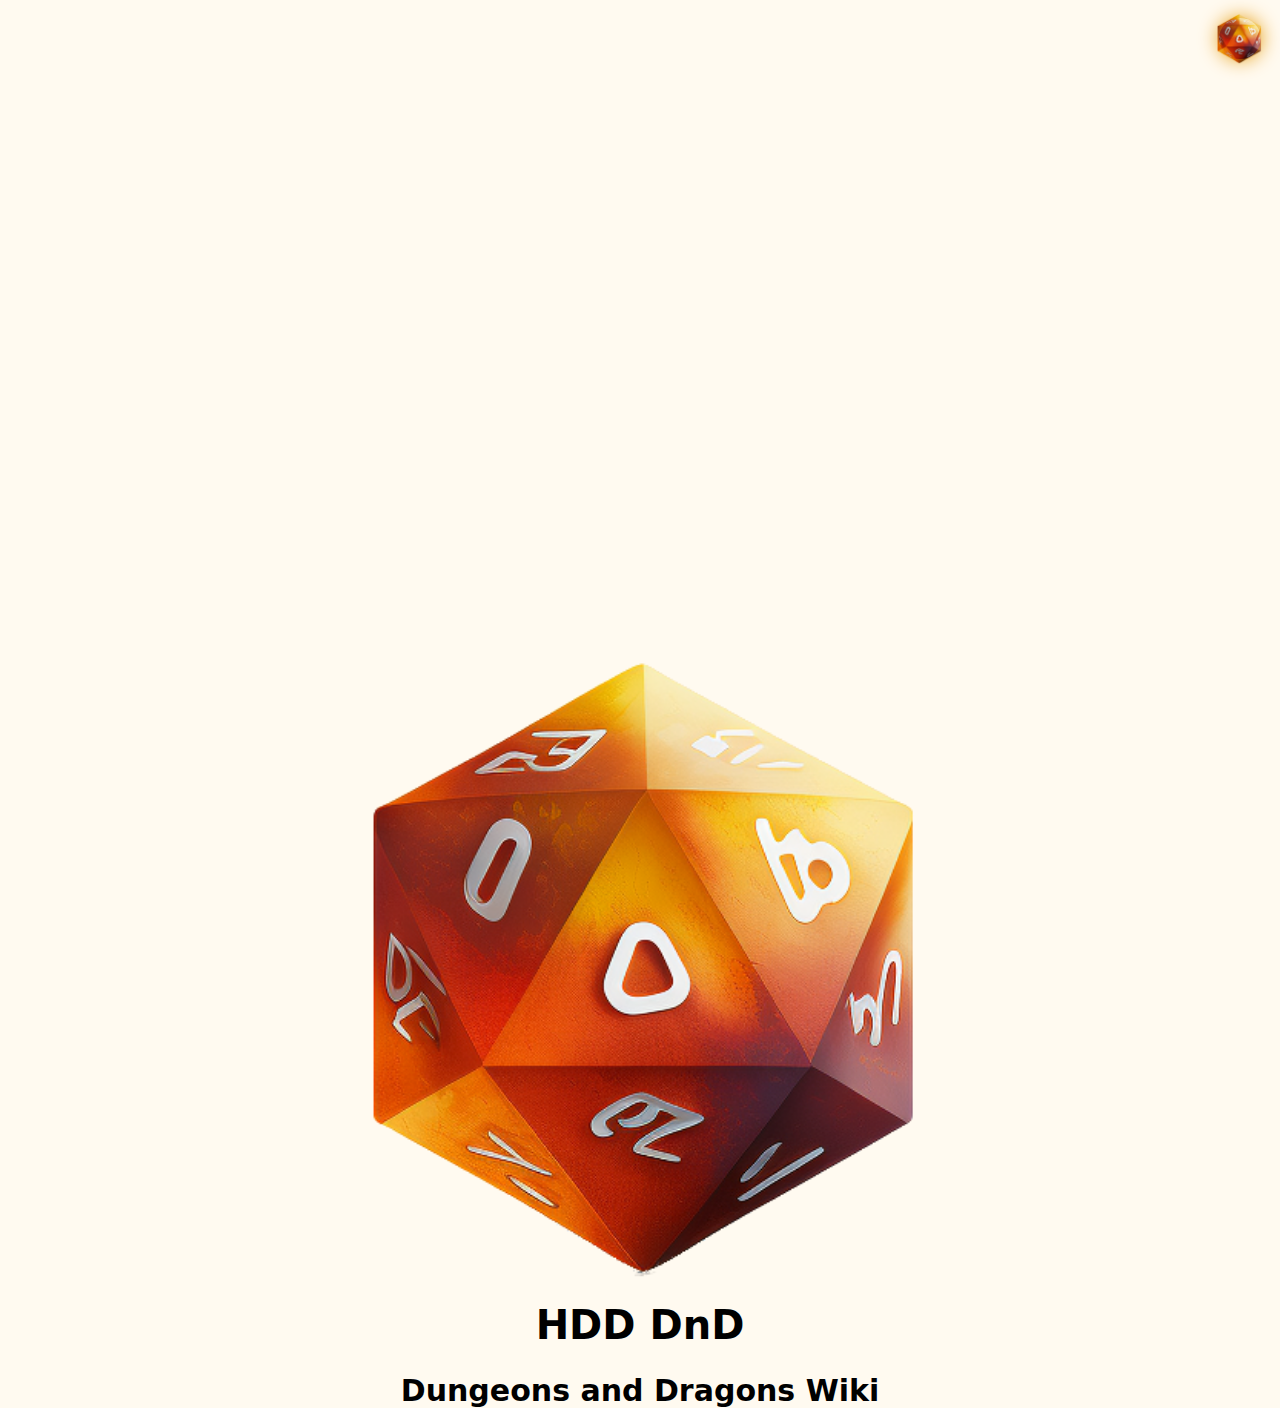
<file: index.html>
<!DOCTYPE html>
<html style="height: 100%;background-color: floralwhite;">
<head>
	<script src="include/script.js"></script> 
<script src="resources/magicItems.js"></script> 
<script src="resources/locations.js"></script> 
<script src="resources/npc.js"></script> 

<link rel="stylesheet" href="include/css.css">

<meta name="viewport" content="width=device-width, initial-scale=1">

</head>
<body>
	<div>
    		<button onclick="showNavbar()" class="navButton">
			<div style="
    width: 68%;
    height: 64%;
    position: absolute;
    left: 17%;
    border-radius: 30px;
    top: 13%;
    box-shadow: #e49700 0px 0px 20px;
"></div>
	    		<img src="include/logo.png" alt="logo" style="
    width: 50px;
    /* box-shadow: red 0px 0px 20px; */
    /* border-radius: 35px; */
">
		</button>
    	</div>  

      
<div class="sidenav" style="display:none" id="navbar">
  <div>
    <button class="dropdown-btn">Locations<i class="fa fa-caret-down"></i></button>
    <div id="locations"class="dropdown-container ">
      <script>
        for(let i = 0; i<locations.length;i++){
          var a = document.createElement("a");
          a.innerHTML = locations[i].Name;
          a.onclick = function () {open(locations[i]);};
          document.getElementById("locations").appendChild(a);
        }
      </script>
    </div>
  </div>

    <div>
      <button class="dropdown-btn">Magic items<i class="fa fa-caret-down"></i></button>
      <div id="magicItems"class="dropdown-container ">
        <script>
          for(let i = 0; i<magic_items.length;i++){
            var a = document.createElement("a");
            a.innerHTML = magic_items[i].Name;
            a.onclick = function () {open(magic_items[i]);};
            document.getElementById("magicItems").appendChild(a);
          }
        </script>
      </div>
    </div>

    <div>
      <button class="dropdown-btn">NPC<i class="fa fa-caret-down"></i></button>
      <div id="npcs"class="dropdown-container ">
        <script>
          for(let i = 0; i<npcs.length;i++){
            var a = document.createElement("a");
            a.innerHTML = npcs[i].Name;
            a.onclick = function () {open(npcs[i]);};
            document.getElementById("npcs").appendChild(a);
          }
        </script>
      </div>
    </div>

</div>

<div id="main" class="main">
	<div id="title" class="title">
		<img src="include/logo.png" alt="logo">
		<h1>HDD DnD</h1>
		<h2>Dungeons and Dragons Wiki</h2>
	</div>
</div>
<script>
	var dropdown = document.getElementsByClassName("dropdown-btn");
var i;

for (i = 0; i < dropdown.length; i++) {
  dropdown[i].addEventListener("click", function() {
    this.classList.toggle("active");
    var dropdownContent = this.nextElementSibling;
    if (dropdownContent.style.display === "block") {
      dropdownContent.style.display = "none";
    } else {
      dropdownContent.style.display = "block";
    }
  });
}
	</script>


</body>
</html>
</file>
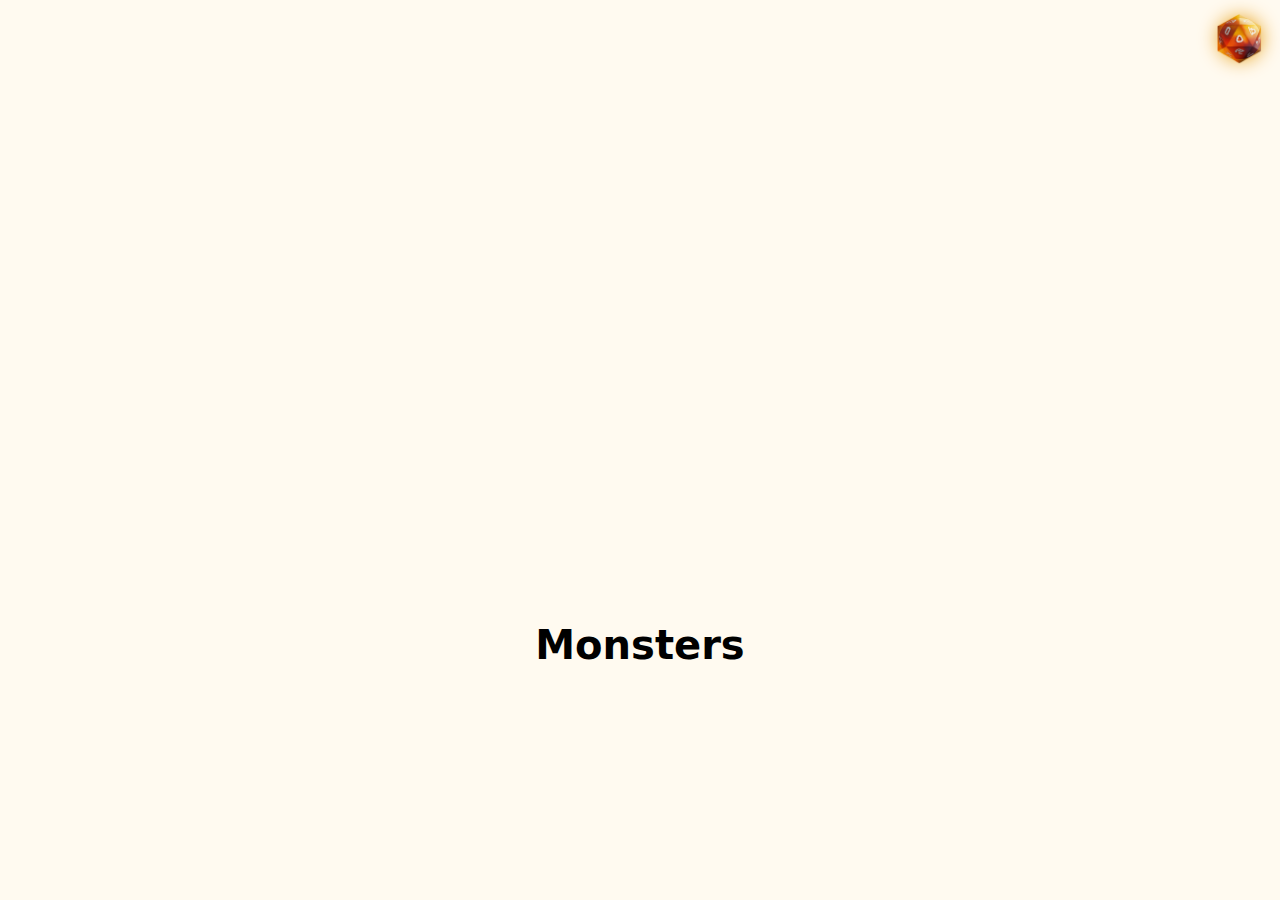
<file: monster.html>
<!DOCTYPE html>
<html style="height: 100%;background-color: floralwhite;">
<head>
<script src="resources/magicItems.js"></script> 
<script src="resources/locations.js"></script> 
<script src="resources/npc.js"></script> 

<link rel="stylesheet" href="include/css.css">

<meta name="viewport" content="width=device-width, initial-scale=1">

</head>
<body>
	<div>
    		<button onclick="showNavbar()" class="navButton">
			<div style="
    width: 68%;
    height: 64%;
    position: absolute;
    left: 17%;
    border-radius: 30px;
    top: 13%;
    box-shadow: #e49700 0px 0px 20px;
"></div>
	    		<img src="include/logo.png" alt="logo" style="
    width: 50px;
    /* box-shadow: red 0px 0px 20px; */
    /* border-radius: 35px; */
">
		</button>
    	</div>  

      
<div class="sidenav" style="display:none" id="navbar">
  <div>
    <button class="dropdown-btn">Locations<i class="fa fa-caret-down"></i></button>
    <div id="locations"class="dropdown-container ">
      <script>
        for(let i = 0; i<locations.length;i++){
          var a = document.createElement("a");
          a.innerHTML = locations[i].Name;
          a.onclick = function () {open(locations[i]);};
          document.getElementById("locations").appendChild(a);
        }
      </script>
    </div>
  </div>

    <div>
      <button class="dropdown-btn">Magic items<i class="fa fa-caret-down"></i></button>
      <div id="magicItems"class="dropdown-container ">
        <script>
          for(let i = 0; i<magic_items.length;i++){
            var a = document.createElement("a");
            a.innerHTML = magic_items[i].Name;
            a.onclick = function () {open(magic_items[i]);};
            document.getElementById("magicItems").appendChild(a);
          }
        </script>
      </div>
    </div>

    <div>
      <button class="dropdown-btn">NPC<i class="fa fa-caret-down"></i></button>
      <div id="npcs"class="dropdown-container ">
        <script>
          for(let i = 0; i<npcs.length;i++){
            var a = document.createElement("a");
            a.innerHTML = npcs[i].Name;
            a.onclick = function () {open(npcs[i]);};
            document.getElementById("npcs").appendChild(a);
          }
        </script>
      </div>
    </div>

</div>

<div id="main" class="main">
	<div id="title" class="title">
		<h1>Monsters</h1>
	</div>
</div>

<script>
        function showNavbar(){
          var nav = document.getElementById("navbar");
          if(nav.style.display == "none"){
            nav.style.display = "block";
          }else{
            nav.style.display = "none";
          }
        }	
	
	
/* Loop through all dropdown buttons to toggle between hiding and showing its dropdown content - This allows the user to have multiple dropdowns without any conflict */
var dropdown = document.getElementsByClassName("dropdown-btn");
var i;

for (i = 0; i < dropdown.length; i++) {
  dropdown[i].addEventListener("click", function() {
    this.classList.toggle("active");
    var dropdownContent = this.nextElementSibling;
    if (dropdownContent.style.display === "block") {
      dropdownContent.style.display = "none";
    } else {
      dropdownContent.style.display = "block";
    }
  });
}


function open(item){
  document.getElementById("npcs").style.display = "none";
  document.getElementById("magicItems").style.display = "none";
  document.getElementById("locations").style.display = "none";
  document.getElementById("title").style.display = "none";
  showNavbar();

  var elem = document.getElementById("DISPLAY");
  if(elem){
    elem.remove();
  }
  var wrapper = document.createElement("div");

  var propValue;
  for(var propName in item){
    if(propName!="Foto"){
      propValue = item[propName];
      console.log(propValue,propName);
      
      var element = document.createElement("div");
	    if(propName != "Description"){
		element.innerHTML = "<b>"+propName+" : </b>"+ propValue;
		element.style.margin = "10px";
	    }else{
		element.innerHTML = "<b>"+propName+" : </b><br>"+ propValue;
		element.style.textAlign = "justify";
	    }
      wrapper.appendChild(element);
    }
  }
  if(item["Foto"]){
	  var imgDiv = document.createElement("div");
	  imgDiv.className = "itemImage";
    var img = document.createElement("img");
    img.src = "resources/images/"+item["Foto"];
	imgDiv.appendChild(img);  
    wrapper.appendChild(imgDiv);
  }
  wrapper.id = "DISPLAY";
  document.getElementById("main").appendChild(wrapper);
}

</script>

</body>
</html>
</file>
<file: include/css.css>
body {
    font-family: system-ui;
  }
  
  /* Fixed sidenav, full height */
  .sidenav {
    height: 100%;
    width: 50%;
    position: fixed;
    z-index: 1;
    top: 0;
    left: 0;
    background-color: #bfa58a;
    padding-top: 20px;
  }
  
  /* Style the sidenav links and the dropdown button */
  .sidenav a, .dropdown-btn {
    padding: 6px 8px 6px 16px;
    text-decoration: none;
    font-size: 20px;
    color: black;
    display: block;
    border: none;
    background: none;
    text-align: left;
    cursor: pointer;
    outline: none;
      font-family:system-ui;
  }
  
  /* On mouse-over */
  .sidenav a:hover, .dropdown-btn:hover {
    color: #f1f1f1;
  }
  
  /* Main content */
  .main {
    font-size: 20px; /* Increased text to enable scrolling */
    padding: 0px 10px;
  }
  

  
  /* Dropdown container (hidden by default). Optional: add a lighter background color and some left padding to change the design of the dropdown content */
  .dropdown-container {
    display: none;
    background-color: #e1cdb8;
  position: absolute;
  height: 100%;
  left: 0;
  z-index: 100;
  min-width: 100%;
  top: 0px;
  }
  
  /* Optional: Style the caret down icon */
  .fa-caret-down {
    float: right;
    padding-right: 8px;
  }
  
  /* Some media queries for responsiveness */
  @media screen and (max-height: 450px) {
    .sidenav {padding-top: 15px;}
    .sidenav a {font-size: 18px;}
  }

.itemImage{
    text-align:center;
}
.itemImage img{
    width: 90%;
    margin: 20px;
    border-radius: 15px;
    box-shadow: #000000 0px 0px 20px;
}

.menuButton{
    width: 50px;
    height: 50px;
    display: flex;
    flex-direction: column;
    background-color: #765447;
    justify-content: space-around;
    box-shadow: #000000 0px 0px 5px;
    border-radius: 10px;
}

.menuButton div{
    height: 10%;
    width: 60%;
    border-radius: 10px;
    background-color: #000000;
    margin: auto;
}

.navButton{
    position: absolute;
    background: none;
    border: none;
    float: right;
    top: 0;
    right: 0;
    margin: 10px;
}

.title{
    text-align:center;
    margin-top: 50%;
    font-family: system-ui;
}

.title img{
    width:50%;
    margin-bottom: -5%;
}
.title h1{
    margin-top: 0;
    margin-bottom: 0;
}
.title h1{
    margin-top: 0;
}
</file>
